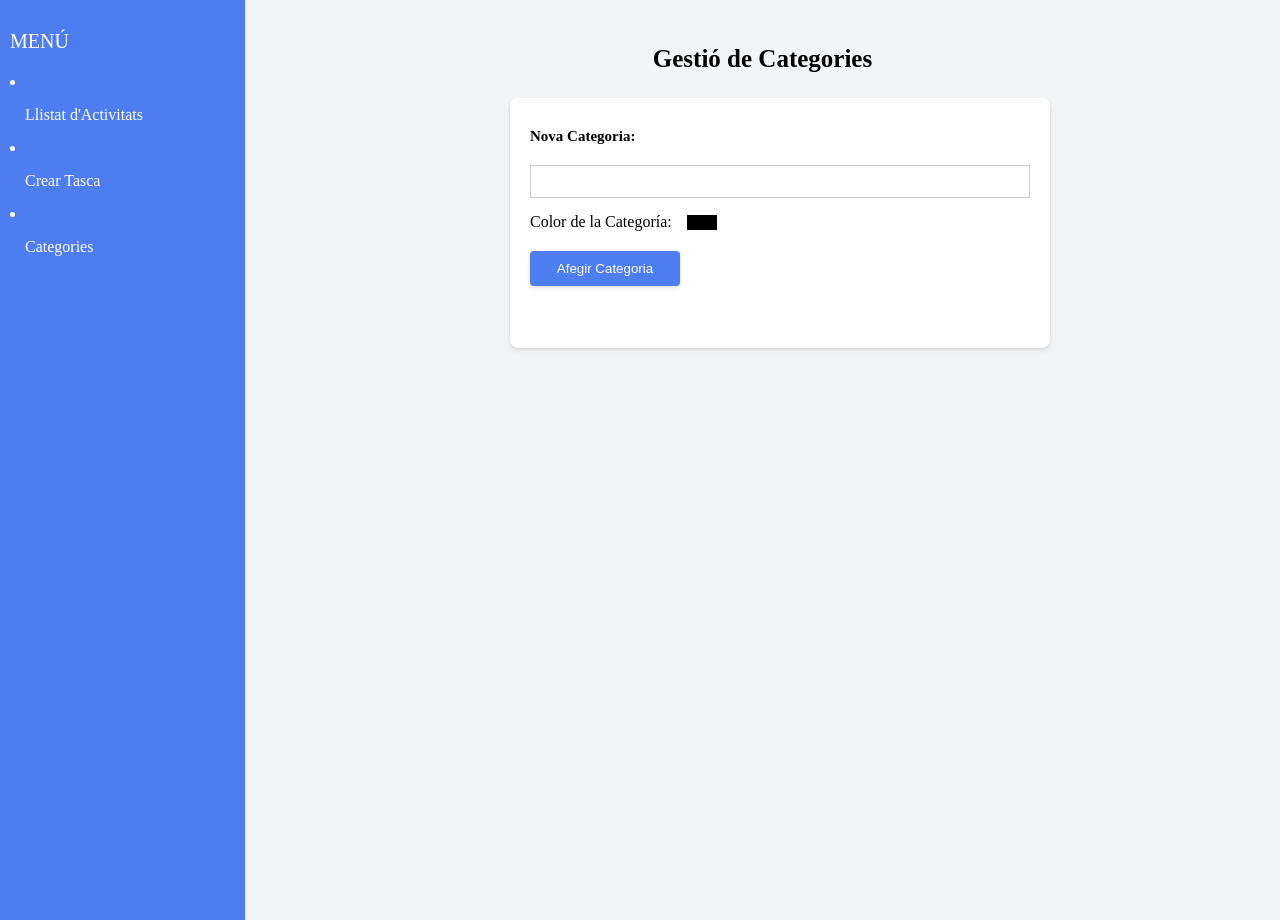
<file: categories.html>
<!DOCTYPE html>
<html lang="en">
<head>
    <meta charset="UTF-8">
    <meta name="viewport" content="width=device-width, initial-scale=1.0">
    <title>Gestió de Categories</title>
    <link rel="stylesheet" href="CSS/style.css">

</head>
<body>
    <section class="DivDos">
        <div class="sidebar">
            <p>MENÚ</p>
            <li>
                <a href="index.html" onclick="IrIndex()">Llistat d'Activitats</a>
            </li>

            <li>
                <a href="crear-tasca.html" onclick="IrCrear()">Crear Tasca</a>
            </li>

            <li>
                <a href="categories.html" onclick="IrCateg()">Categories</a>
            </li>
        </div>

        <section class="body">
            <p>Gestió de Categories</p>

            <div class="parteCuadrado">
                <p>Nova Categoria:</p>
                <input type="text" class="escribir"> 
                <div class="colores">
                    <label for="color-picker">Color de la Categoría:</label>
                    <input type="color" id="color-picker" name="color-picker" value="#000000">   
                </div>
                <button class="NovaT">Afegir Categoria</button>               
            </div>
        </section>
        
        
    </section>
    <script type="module" src="./JS/categories.js"></script>
    <script type="module" src="./JS/form-tasca.js"></script>

</body>
</html>
</file>
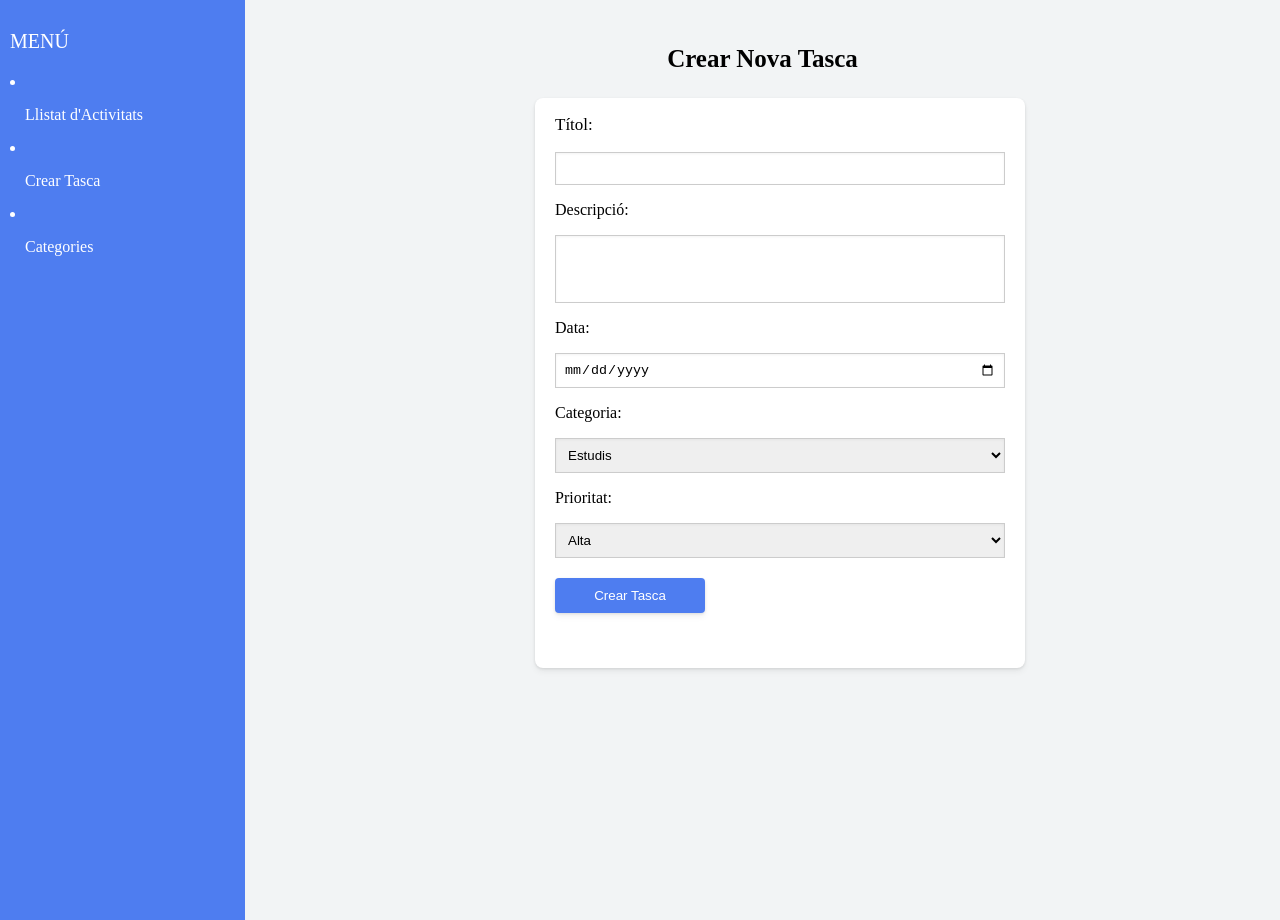
<file: crear-tasca.html>
<!DOCTYPE html>
<html lang="en">
<head>
    <meta charset="UTF-8">
    <meta name="viewport" content="width=device-width, initial-scale=1.0">
    <title>Gestió de Categories</title>
    <link rel="stylesheet" href="CSS/style.css">

</head>
<body>
    <section class="DivDos">
        <div class="sidebar">
            <p>MENÚ</p>
            <li>
                <a href="index.html" onclick="IrIndex()">Llistat d'Activitats</a>
            </li>

            <li>
                <a href="crear-tasca.html" onclick="IrCrear()">Crear Tasca</a>
            </li>

            <li>
                <a href="categories.html" onclick="IrCateg()">Categories</a>
            </li>
        </div>

        <section class="body">
            <p>Crear Nova Tasca</p>

            <div class="parteCrear">
               <section class="info">
                    <p>Títol:</p>
                    <input type="text" name="titol-name" id="titol_name">
                    <p>Descripció:</p>
                    <input type="text" name="Descripció Titol" id="titol_descripcio">
                    <p>Data:</p>
                    <input type="date"  id="fecha" name="fecha">
                    <p>Categoria:</p>
                    <select id="opcionesCat" name="opciones Categoria">
                        <option value="estudis">Estudis</option>
                    </select>
                    <p>Prioritat:</p>
                    <select id="opcionesPrio" name="opciones Prioritat">
                        <option value="alta">Alta</option>
                        <option value="mitjana">Mitjana</option>
                        <option value="baixa">Baixa</option>
                    </select>
                    <button class="NovaT">Crear Tasca</button>

               </section> 
            </div>
        </section>

    </section>
    <script type="module" src="./JS/form-tasca.js"></script>

</body>
</html>
</file>
<file: CSS/style.css>
body {
    margin: 0px 0px;
    font-family: Verdana;
    background-color: #F2F4F5;
}

:root {
    --blue-primary: #4e7df0;
    --blue-hover: #3b6cd8;
    --border-color: #e0e6ed;
    --text-main: #ffffff;
    --text-input: #555555;
    --placeholder-color: #aaaaaa;
}

.DivDos {
    display: flex;
    flex-direction: row;
}

.sidebar {
    position: sticky;
    top: 0;
    width: 225px;
    min-width: 225px;
    height: 100vh;
    background-color: var(--blue-primary);
    color: var(--text-main);
    padding: 10px;
}

.sidebar p:nth-child(1) {
    font-size: 20px;
}

.sidebar li a {
    text-decoration: none;
    display: flex;
    flex-direction: column;
    padding: 15px;
    gap: 5px;
    color: var(--text-main);
}

.body {
    flex-grow: 1;
    display: flex;
    flex-direction: column;
    align-items: center;
    padding-top: 20px;
}

.body p:nth-child(1) {
    font-family: Verdana;
    font-size: 25px;
    font-weight: bold;
}

.parteTasca {
    display: flex;
    flex-direction: row;
    border-radius: 8px;
    width: 1150px;
    height: 100px;
    justify-content: space-between;
    align-items: center;
    padding: 0 20px;
    background-color: var(--text-main);
    box-shadow: 0 4px 6px rgba(0, 0, 0, 0.05),
        0 1px 3px rgba(0, 0, 0, 0.1);
}

.NovaT {
    border: none;
    outline: none;
    height: 35px;
    width: 150px;
    border-radius: 4px;
    background-color: var(--blue-primary);
    color: var(--text-main);
    cursor: pointer;
    transition: all 0.3s ease;
    box-shadow: 0 4px 6px rgba(0, 0, 0, 0.05),
        0 1px 3px rgba(0, 0, 0, 0.1);
}

.NovaT:hover {
    transform: translateY(-2px);
    box-shadow: 0 10px 15px rgba(0, 0, 0, 0.1),
        0 4px 6px rgba(0, 0, 0, 0.05);
}

.NovaT:active {
    box-shadow: 0 1px 2px rgba(0, 0, 0, 0.1);
    transform: translateY(0px);
}


.conjunt {
    display: flex;
    flex-direction: row;
    gap: 15px;
}

input {
    padding: 8px;
    border: 1px solid #ccc;
    box-shadow: inset 0 1px 3px rgba(0, 0, 0, 0.05);
}

.input::placeholder {
    color: var(--placeholder-color);
}

.input:focus {
    border-color: var(--blue-primary);
    box-shadow: 0 0 0 3px rgba(78, 125, 240, 0.2);
}

.conjunt button:nth-child(2) {
    width: 80px;
}

.NovaT,
input {
    transition: all 0.3s ease;
}

.pendent {
    display: flex;
    flex-direction: column;
    justify-content: flex-start;
    width: 100%;
    margin-top: 15px;
    margin-left: 85px;
}

.parteCuadrado {
    display: flex;
    flex-direction: column;
    margin-left: 35px;
    border-radius: 8px;
    width: 500px;
    height: 250px;
    padding: 0 20px;
    background-color: var(--text-main);
    box-shadow: 0 4px 6px rgba(0, 0, 0, 0.05),
        0 1px 3px rgba(0, 0, 0, 0.1);
}

.parteCuadrado p:nth-child(1) {
    font-size: 15px;
    font-weight: bold;
    margin-top: 30px;
}

.parteCuadrado>input {
    margin-top: 5px;
}

.colores {
    display: flex;
    flex-direction: row;
    gap: 15px;
    align-items: center;
    margin-top: 15px;
}

#color-picker {
    -webkit-appearance: none;
    -moz-appearance: none;
    appearance: none;
    width: 30px;
    height: 15px;
    border: none;
    cursor: pointer;
    padding: 0;
    display: inline-block;
}

.color-wrapper {
    width: 50px;
    height: 30px;
    background-color: #f0f0f0;
    border: 1px solid #ccc;
    display: flex;
    align-items: center;
    justify-content: center;
}

#color-picker::-webkit-color-swatch-wrapper {
    padding: 0;
}

#color-picker::-webkit-color-swatch {
    border: none;
    background: transparent;
}

.parteCuadrado>button {
    margin-top: 20px;
}

.parteCrear {
    margin-left: 35px;
    border-radius: 8px;
    width: 450px;
    height: 570px;
    padding: 0 20px;
    background-color: var(--text-main);
    box-shadow: 0 4px 6px rgba(0, 0, 0, 0.05),
        0 1px 3px rgba(0, 0, 0, 0.1);
}

.info {
    display: grid;
}


.parteCrear p:nth-child(1) {
    font-size: 17px;
    font-weight: normal;
}

.parteCrear input:nth-child(4) {
    height: 50px;
}

#opcionesPrio,
#opcionesCat {
    height: 35px;
    padding: 8px;
    border: 1px solid #ccc;
    box-shadow: inset 0 1px 3px rgba(0, 0, 0, 0.05);
}

.info button:nth-of-type(1) {
    margin-top: 20px;
}

.contenedor-grafico {
    position: relative;
    width: 90%;
    height: 300px;
    max-height: 300px; 
    overflow: hidden;  
}

.tasca-card {
    border-radius: 8px;
    padding: 12px 16px;
    width: calc(28% - 8px);
   box-sizing: border-box;
    display: flex;
    flex-direction: column;
    gap: 6px;
}

.tasca-card-top {
    display: flex;
    justify-content: space-between;
    align-items: center;
}

.tasca-titol {
    font-weight: bold;
    font-size: 14px;
    color: #333;
}

.tasca-prioritat {
    font-size: 12px;
    color: #555;
}

.tasca-badge {
    display: inline-block;
    padding: 3px 10px;
    border-radius: 12px;
    font-size: 11px;
    color: #fff;
    width: fit-content;
}

.tasca-data {
    font-size: 12px;
    color: #777;
}

.tasca-card-bot {
    display: flex;
    justify-content: space-between;
    align-items: flex-end;
}

.tasca-desc {
    font-size: 12px;
    color: #555;
}

.tasca-accions {
    display: flex;
    gap: 6px;
}

.btn-check, .btn-trash {
    border: none;
    background: none;
    cursor: pointer;
    font-size: 18px;
    padding: 2px;
}

.tasca-acabada {
    opacity: 0.6;
    filter: grayscale(40%);
    text-decoration: line-through;
}

.tasca-acabada .tasca-titol {
    text-decoration: line-through;
    color: #888;
}

#tasques-pendents,
#tasques-acabades {
    display: flex;
    flex-direction: row;
    flex-wrap: wrap;
    gap: 12px;
}
</file>
